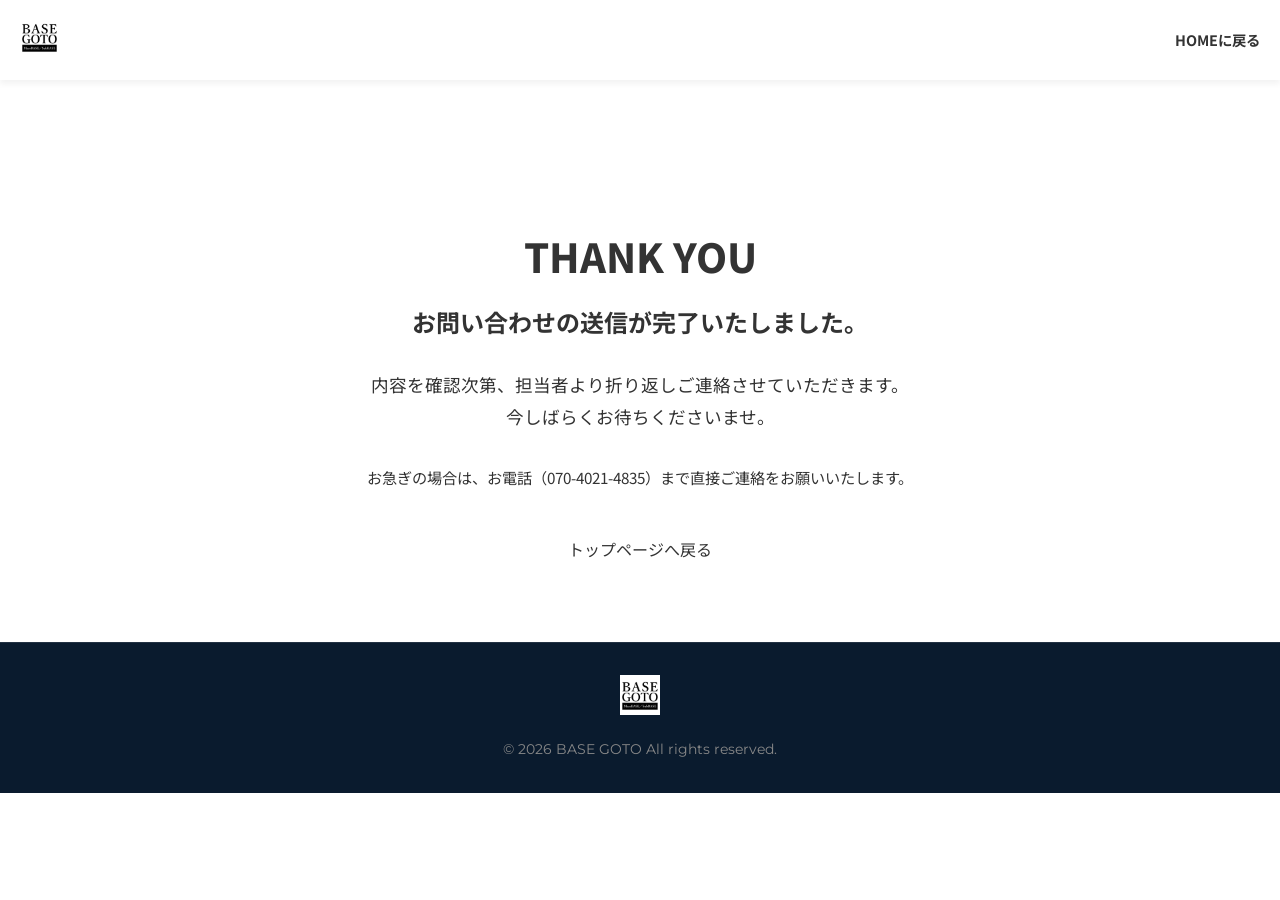
<file: thank-you.html>
<!DOCTYPE html>
<html lang="ja">
<head>
    <meta charset="UTF-8">
    <meta name="viewport" content="width=device-width, initial-scale=1.0">
    <title>送信完了 | MassBASE SubBASE</title>
    <link href="https://fonts.googleapis.com/css2?family=Montserrat:wght@400;700;800;900&family=Noto+Sans+JP:wght@400;500;700;800;900&display=swap" rel="stylesheet">
    <link rel="stylesheet" href="style.css">

    <!-- Google tag (gtag.js) -->
    <script async src="https://www.googletagmanager.com/gtag/js?id=G-VSZWEX00SH"></script>
    <script>
      window.dataLayer = window.dataLayer || [];
      function gtag(){dataLayer.push(arguments);}
      gtag('js', new Date());
      gtag('config', 'G-VSZWEX00SH');
    </script>
</head>
<body>
    <header id="site-header" class="site-header scrolled">
        <div class="header-container">
            <div class="logo">
                <a href="/"><img src="assets/images/basegoto_logo.webp" alt="BASE GOTO"></a>
            </div>
            <nav class="main-nav">
                <ul>
                    <li><a href="/">HOMEに戻る</a></li>
                </ul>
            </nav>
        </div>
    </header>

    <main style="padding-top: 150px; min-height: 70vh; display: flex; align-items: center; justify-content: center; text-align: center;">
        <div class="section-container">
            <h1 style="font-size: 2.5rem; margin-bottom: 1.5rem; font-weight: 800;">THANK YOU</h1>
            <h2 style="font-size: 1.5rem; margin-bottom: 2rem;">お問い合わせの送信が完了いたしました。</h2>
            <p style="margin-bottom: 2rem; color: var(--color-light); font-size: 1.1rem; line-height: 1.8;">
                内容を確認次第、担当者より折り返しご連絡させていただきます。<br>
                今しばらくお待ちくださいませ。
            </p>
            <p style="margin-bottom: 3rem; color: var(--color-light); font-size: 0.95rem;">
                お急ぎの場合は、お電話（070-4021-4835）まで直接ご連絡をお願いいたします。
            </p>
            <a href="/" class="btn-solid-dark">トップページへ戻る</a>
        </div>
    </main>

    <footer class="site-footer" style="margin-top: 0;">
        <div class="footer-bottom">
            <img src="assets/images/basegoto_logo.webp" alt="BASE GOTO" class="footer-logo">
            <p>&copy; 2026 BASE GOTO All rights reserved.</p>
        </div>
    </footer>
</body>
</html>
</file>
<file: style.css>
/* Global Styles & Variables */


:root {


    --primary-color: #0F3B68;


    --accent-color: #0F3B68;


    --text-color: #333333;


    --text-light: #666666;


    --bg-light: #F4F7FB;


    --border-color: #E2E8F0;


    --white: #FFFFFF;


    


    --color-mass: #5D9CEC;


    --color-sub: #F6BB42;


    


    --font-main: 'Noto Sans JP', sans-serif;


    --font-en: 'Montserrat', sans-serif;


    


    --radius-sm: 6px;


    --radius-md: 12px;


    --radius-lg: 16px;


    


    --shadow-sm: 0 4px 6px rgba(0,0,0,0.05);


    --shadow-md: 0 10px 20px rgba(0,0,0,0.08);


}





* { margin: 0; padding: 0; box-sizing: border-box; }


body { font-family: var(--font-main); color: var(--text-color); line-height: 1.6; background-color: var(--white); -webkit-font-smoothing: antialiased; }


a { text-decoration: none; color: inherit; transition: all 0.3s ease; }


ul { list-style: none; }


h1, h2, h3, h4, h5, h6 { font-weight: 700; line-height: 1.3; }





/* Helpers */


.text-black { color: #000 !important; }


.text-white { color: #fff !important; }


.text-red { color: #E74C3C !important; }


.text-green { color: #2ECC71 !important; }


.font-bold { font-weight: 700 !important; }


.text-sm { font-size: 0.9rem; }


.bg-light { background-color: var(--bg-light); }


.center { text-align: center; }





.color-mass { color: var(--color-mass) !important; }


.color-sub { color: var(--color-sub) !important; }


.bg-mass { background-color: var(--color-mass) !important; color: #fff !important; }


.bg-sub { background-color: var(--color-sub) !important; color: #fff !important; }


.bg-mass-light { background-color: #EBF2FA !important; color: var(--color-mass) !important; }


.bg-sub-light { background-color: #FDF7E8 !important; color: var(--color-sub) !important; }


.bg-gray { background-color: #EEEEEE !important; color: #555 !important; }


.bg-mass-dark { background-color: #4A89DC !important; color: #fff !important; }


.bg-sub-dark { background-color: #F6A542 !important; color: #fff !important; }





/* Sections */


.section-container { max-width: 1200px; margin: 0 auto; padding: 80px 20px; }


.section-sub-title { font-family: var(--font-en); font-weight: 700; color: var(--primary-color); font-size: 0.9rem; letter-spacing: 0.1em; display: block; margin-bottom: 8px; }


.section-title { font-size: 2.2rem; font-weight: 900; color: var(--primary-color); margin-bottom: 16px; }


.section-desc { color: var(--text-light); max-width: 600px; margin: 0 auto; }





/* Buttons */


.btn-primary { display: inline-block; background-color: var(--primary-color); color: var(--white); font-weight: 700; padding: 14px 32px; border-radius: 30px; text-align: center; border: none; cursor: pointer; box-shadow: var(--shadow-sm); }


.btn-primary:hover { opacity: 0.9; transform: translateY(-2px); box-shadow: var(--shadow-md); color: var(--white); }


.btn-outline-dark { display: inline-block; border: 2px solid var(--primary-color); color: var(--primary-color); font-weight: 700; padding: 12px 32px; border-radius: 30px; text-align: center; }


.btn-outline-dark:hover { background-color: var(--primary-color); color: var(--white); }


.btn-outline-white { display: inline-block; border: 2px solid var(--white); color: var(--white); font-weight: 700; padding: 12px 24px; border-radius: 30px; }


.btn-outline-white:hover { background-color: var(--white); color: var(--primary-color); }


.btn-white-solid { display: inline-flex; align-items: center; gap: 8px; background: var(--white); color: var(--primary-color); font-weight: 700; padding: 16px 32px; border-radius: 30px; }


.btn-white-solid:hover { background: #f0f0f0; }





.full-width { width: 100%; }


.mt-1 { margin-top: 1rem; }





/* Header */


.site-header { position: fixed; top: 0; left: 0; width: 100%; background: #fff; box-shadow: var(--shadow-sm); z-index: 1000; height: 80px; }


.header-container { max-width: 1400px; margin: 0 auto; padding: 0 20px; height: 100%; display: flex; align-items: center; justify-content: space-between; }


.logo { display: flex; align-items: center; gap: 12px; }


.logo img { height: 40px; }


.logo-text { font-size: 0.75rem; color: var(--primary-color); line-height: 1.2; }


.main-nav ul { display: flex; gap: 20px; }


.main-nav a { font-weight: 700; font-size: 0.9rem; color: var(--text-color); }


.main-nav a:hover { color: var(--primary-color); }


.header-cta { display: flex; align-items: center; gap: 16px; }


.phone-link { display: flex; align-items: center; gap: 8px; font-weight: 700; color: var(--primary-color); font-size: 1.1rem; }





/* Hero */


.hero-section { position: relative; height: 100vh; min-height: 750px; display: flex; align-items: center; justify-content: center; padding-top: 80px; color: var(--white); }


.hero-bg { position: absolute; top: 0; left: 0; width: 100%; height: 100%; background-size: cover; background-position: center; z-index: 1; }


.hero-overlay { position: absolute; top: 0; left: 0; width: 100%; height: 100%; background: linear-gradient(rgba(15, 59, 104, 0.8), rgba(15, 59, 104, 0.8)); z-index: 2; }


.hero-content { position: relative; z-index: 3; text-align: center; width: 100%; max-width: 1000px; padding: 0 20px; }


.hero-tag { display: inline-block; background: rgba(255,255,255,0.15); border: 1px solid rgba(255,255,255,0.3); padding: 8px 24px; border-radius: 30px; font-size: 0.9rem; font-weight: 700; margin-bottom: 24px; }


.hero-tag span { color: #F6BB42; }


.hero-content h1 { font-size: 3.5rem; margin-bottom: 24px; text-shadow: 0 2px 10px rgba(0,0,0,0.3); }


.hero-subtitle { font-size: 1.15rem; margin-bottom: 40px; text-shadow: 0 2px 4px rgba(0,0,0,0.5); }





.hero-cards { display: flex; gap: 20px; justify-content: center; }


.hero-card { display: flex; align-items: center; background: var(--white); padding: 12px; border-radius: var(--radius-lg); text-align: left; width: 420px; color: var(--text-color); position: relative; overflow: hidden; box-shadow: var(--shadow-lg); transition: transform 0.3s; }


.hero-card:hover { transform: translateY(-5px); }


.hc-img { width: 100px; height: 100px; border-radius: var(--radius-md); background-size: cover; background-position: center; position: relative; flex-shrink: 0; }


.hc-img-label { position: absolute; bottom: 0; left: 0; width: 100%; background: rgba(0,0,0,0.6); color: #fff; font-size: 0.7rem; text-align: center; padding: 2px 0; border-bottom-left-radius: var(--radius-md); border-bottom-right-radius: var(--radius-md); }


.hc-info { padding: 0 16px; flex: 1; }


.hc-head { display: flex; align-items: center; gap: 8px; margin-bottom: 4px; }


.hc-title { font-size: 1.4rem; font-weight: 900; font-family: var(--font-en); }


.hc-badge { font-size: 0.7rem; padding: 2px 8px; border-radius: 12px; font-weight: 700; }


.hc-price { font-size: 1.2rem; font-weight: 900; margin-bottom: 4px; }


.hc-price span { font-size: 0.75rem; color: #888; font-weight: 400; }


.hc-desc { font-size: 0.8rem; color: #555; }


.hc-arrow { position: absolute; right: 16px; color: #ccc; }





/* ALL INCLUDED */


.features-grid-5 { display: grid; grid-template-columns: repeat(5, 1fr); gap: 16px; margin-top: 40px; }


.feature-card-clean { background: var(--white); border-radius: var(--radius-md); padding: 32px 16px; text-align: center; box-shadow: var(--shadow-sm); border: 1px solid var(--border-color); }


.feature-card-clean i { width: 40px; height: 40px; color: var(--color-mass); margin-bottom: 16px; }


.feature-card-clean h4 { font-size: 1.05rem; margin-bottom: 8px; color: var(--primary-color); }


.feature-card-clean p { font-size: 0.8rem; color: var(--text-light); }





/* Properties */


.properties-wrapper { display: flex; flex-direction: column; gap: 40px; margin-top: 40px; }


.property-large-card { display: flex; background: var(--white); border-radius: var(--radius-lg); overflow: hidden; box-shadow: var(--shadow-md); }


.plc-gallery { flex: 1; display: flex; flex-direction: column; position: relative; }


.plc-main-img { width: 100%; height: 350px; object-fit: cover; }


.plc-tag-overlay { position: absolute; top: 20px; left: 20px; background: rgba(255,255,255,0.9); padding: 8px 16px; border-radius: 20px; }


.plc-badge { position: absolute; top: 20px; right: 20px; padding: 8px 16px; border-radius: 20px; font-weight: 700; font-size: 0.9rem; }


.plc-thumbnails { display: flex; height: 100px; background: #000; }


.thumb-wrap { width: 25%; position: relative; cursor: pointer; }


.thumb-wrap img { width: 100%; height: 100%; object-fit: cover; opacity: 0.6; transition: opacity 0.3s; }


.thumb-wrap:hover img { opacity: 1; }


.thumb-wrap span { position: absolute; bottom: 8px; left: 0; width: 100%; text-align: center; color: #fff; font-size: 0.75rem; font-weight: 700; text-shadow: 0 1px 2px rgba(0,0,0,0.8); }





.plc-details { flex: 1.2; padding: 40px; display: flex; flex-direction: column; }


.plc-badges { display: flex; gap: 8px; margin-bottom: 12px; }


.plc-tag { font-size: 0.8rem; font-weight: 700; padding: 4px 12px; border-radius: 20px; }


.plc-head-flex { display: flex; align-items: center; justify-content: space-between; margin-bottom: 12px; }


.plc-head-flex h3 { font-size: 2.2rem; font-family: var(--font-en); }


.plc-head-flex h3 span { font-size: 1rem; color: var(--text-light); font-family: var(--font-main); }


.plc-logo { height: 24px; }


.plc-address { font-size: 0.85rem; color: var(--text-light); margin-bottom: 16px; }


.plc-desc { margin-bottom: 24px; font-size: 0.95rem; }





.plc-features-grid { display: grid; grid-template-columns: 1fr 1fr; gap: 16px; margin-bottom: 24px; }


.pf-item { display: flex; align-items: center; gap: 12px; background: var(--bg-light); padding: 12px; border-radius: var(--radius-sm); border-left: 4px solid var(--color-mass); }


.border-sub { border-left-color: var(--color-sub); }


.pf-item i { width: 24px; height: 24px; }


.pf-item strong { font-size: 0.9rem; color: var(--text-color); display: block; }


.pf-item span { font-size: 0.75rem; color: var(--text-light); }





.plc-price-area { margin-top: auto; margin-bottom: 24px; display: flex; align-items: center; justify-content: space-between; border-top: 1px solid var(--border-color); padding-top: 24px; }


.price-breakdown { font-size: 0.8rem; color: var(--text-light); line-height: 1.5; }


.price-box { font-size: 2.5rem; font-weight: 900; font-family: var(--font-en); }


.price-box span { font-size: 0.9rem; font-weight: 400; color: var(--text-light); }





.plc-actions { display: flex; gap: 16px; }


.flex-btn { flex: 1; display: flex; justify-content: center; align-items: center; gap: 8px; }





/* Spec Table */


.table-responsive { overflow-x: auto; margin-top: 40px; }


.spec-table { width: 100%; border-collapse: collapse; background: var(--white); box-shadow: var(--shadow-sm); border-radius: var(--radius-lg); overflow: hidden; border: 1px solid var(--border-color); }


.spec-table th, .spec-table td { padding: 16px 20px; text-align: left; border-bottom: 1px solid var(--border-color); }


.spec-table th { font-family: var(--font-en); font-weight: 700; font-size: 1.2rem; }


.row-label { font-weight: 700; background: var(--bg-light); width: 22%; }


.price-lg { font-size: 1.8rem; font-weight: 900; font-family: var(--font-en); }


.price-lg .tax { font-size: 0.8rem; font-weight: 400; color: var(--text-light); }





/* Simulator */


.simulator-section { background: var(--primary-color); padding: 80px 0; }


.simulator-card { background: var(--white); border-radius: var(--radius-lg); padding: 40px; display: flex; gap: 40px; max-width: 900px; margin: 40px auto 0; box-shadow: var(--shadow-lg); }


.sim-form { flex: 2; }


.sim-group { margin-bottom: 24px; }


.sim-group label { display: block; font-weight: 700; margin-bottom: 12px; color: var(--primary-color); }


.radio-group { display: flex; gap: 16px; }


.radio-btn { flex: 1; position: relative; }


.radio-btn input { display: none; }


.radio-btn span { display: block; text-align: center; padding: 16px; border: 2px solid var(--border-color); border-radius: var(--radius-sm); font-weight: 700; cursor: pointer; transition: all 0.2s; }


.radio-btn input:checked + span { border-color: var(--primary-color); background: rgba(15, 59, 104, 0.05); color: var(--primary-color); }


.slider { -webkit-appearance: none; width: 100%; height: 8px; border-radius: 4px; background: #ddd; outline: none; margin: 12px 0; }


.slider::-webkit-slider-thumb { -webkit-appearance: none; appearance: none; width: 24px; height: 24px; border-radius: 50%; background: var(--color-mass); cursor: pointer; }


.sim-note { font-size: 0.8rem; color: var(--text-light); }


.sim-result { flex: 1; background: linear-gradient(135deg, #182B49, #0F3B68); border-radius: var(--radius-md); padding: 32px; color: var(--white); display: flex; flex-direction: column; justify-content: center; }


.result-label { font-size: 1rem; opacity: 0.9; }


.result-price { font-size: 2.5rem; font-weight: 900; font-family: var(--font-en); margin-bottom: 24px; }





/* Flow */


.flow-steps { display: grid; grid-template-columns: repeat(4, 1fr); gap: 24px; margin-top: 40px; }


.step-card { background: var(--white); border: 1px solid var(--border-color); border-radius: var(--radius-md); padding: 40px 24px 32px; text-align: center; position: relative; box-shadow: var(--shadow-sm); }


.step-num { position: absolute; top: -15px; left: 50%; transform: translateX(-50%); background: var(--color-mass); color: var(--white); font-family: var(--font-en); font-weight: 900; font-size: 1.2rem; width: 50px; height: 50px; display: flex; align-items: center; justify-content: center; border-radius: 50%; border: 4px solid var(--white); box-shadow: var(--shadow-sm); }


.step-card i { width: 40px; height: 40px; color: var(--primary-color); margin-bottom: 16px; }


.step-card h4 { color: var(--primary-color); margin-bottom: 12px; }


.step-card p { font-size: 0.9rem; color: var(--text-light); }





/* Banner */


.corporate-banner { background: var(--primary-color); color: var(--white); }


.banner-content { display: flex; align-items: center; justify-content: space-between; padding: 60px 20px; }


.badge-org { display: inline-block; background: #F37021; color: #fff; font-size: 0.8rem; font-weight: 700; padding: 4px 12px; border-radius: 20px; margin-bottom: 12px; }


.banner-text h2 { font-size: 1.5rem; margin-bottom: 12px; }


.banner-text p { font-size: 0.95rem; opacity: 0.85; }





/* FAQ */


.faq-wrapper { max-width: 900px; margin: 40px auto 0; }


.faq-tabs { display: flex; gap: 12px; margin-bottom: 32px; justify-content: center; flex-wrap: wrap; }


.faq-tab { background: var(--white); border: 2px solid var(--primary-color); color: var(--primary-color); padding: 12px 24px; border-radius: 30px; font-weight: 700; cursor: pointer; transition: all 0.3s; font-size: 0.95rem; }


.faq-tab.active, .faq-tab:hover { background: var(--primary-color); color: var(--white); }


.faq-item { background: var(--white); border-radius: var(--radius-md); margin-bottom: 16px; box-shadow: var(--shadow-sm); overflow: hidden; border: 1px solid var(--border-color); }


.faq-question { padding: 24px; font-weight: 700; color: var(--primary-color); cursor: pointer; display: flex; justify-content: space-between; align-items: center; }


.faq-question i { color: var(--color-mass); transition: transform 0.3s; }


.faq-item.active .faq-question i { transform: rotate(45deg); }


.faq-answer { padding: 0 24px; max-height: 0; transition: max-height 0.3s ease-out; background: #F9FAFC; }


.faq-item.active .faq-answer { max-height: 500px; padding-bottom: 24px; border-top: 1px solid var(--border-color); }





/* Contact */


.contact-section { background: #EAF0F6; }


.form-wrapper { max-width: 800px; margin: 40px auto 0; background: var(--white); padding: 60px; border-radius: var(--radius-lg); box-shadow: var(--shadow-md); }


.contact-phone-banner { display: flex; align-items: center; justify-content: center; gap: 24px; background: var(--primary-color); color: var(--white); padding: 32px; border-radius: var(--radius-md); margin-bottom: 40px; }


.cp-icon i { width: 48px; height: 48px; color: #66B2FF; }


.phone-label { display: block; font-size: 0.9rem; opacity: 0.9; margin-bottom: 4px; }


.phone-number { font-family: var(--font-en); font-size: 2.5rem; font-weight: 900; }


.form-row { display: flex; gap: 24px; }


.form-group { margin-bottom: 24px; width: 100%; }


.form-group.half { width: 50%; }


.form-group label { display: block; font-weight: 700; margin-bottom: 8px; color: var(--primary-color); font-size: 0.95rem; }


.req { background: #E74C3C; color: var(--white); font-size: 0.7rem; padding: 2px 8px; border-radius: 4px; margin-left: 8px; vertical-align: middle; }


.form-group input, .form-group select, .form-group textarea { width: 100%; padding: 16px; border: 1px solid var(--border-color); border-radius: var(--radius-sm); font-family: var(--font-main); background: var(--bg-light); font-size: 1rem; }


.form-group input:focus, .form-group select:focus, .form-group textarea:focus { outline: none; border-color: var(--primary-color); background: var(--white); }





/* Footer */


.site-footer { background: #0A1B2E; color: var(--white); }


.footer-bottom { border-top: 1px solid rgba(255,255,255,0.1); text-align: center; padding: 32px 20px; }


.footer-logo { height: 40px; margin-bottom: 16px; }


.footer-bottom p { font-family: var(--font-en); font-size: 0.9rem; color: #888; }





/* Animations */


.fade-in-up { opacity: 0; transform: translateY(20px); animation: fadeInUp 0.8s ease forwards; }


.delay-1 { animation-delay: 0.2s; }


.delay-2 { animation-delay: 0.4s; }


.delay-3 { animation-delay: 0.6s; }


@keyframes fadeInUp { to { opacity: 1; transform: translateY(0); } }





/* Responsive */


@media (max-width: 992px) {


    .features-grid-5 { grid-template-columns: repeat(3, 1fr); }


    .property-large-card { flex-direction: column; }


    .plc-gallery, .plc-details { width: 100%; }


    .flow-steps { grid-template-columns: repeat(2, 1fr); }


    .simulator-card { flex-direction: column; }


    .banner-content { flex-direction: column; text-align: center; gap: 24px; }


}


@media (max-width: 768px) {


    .hero-content h1 { font-size: 2.2rem; }


    .hero-cards { flex-direction: column; }


    .hero-card { width: 100%; }


    .features-grid-5 { grid-template-columns: repeat(2, 1fr); }


    .main-nav { display: none; }


    .header-cta .phone-link { display: none; }


    .flow-steps { grid-template-columns: 1fr; }


    .form-row { flex-direction: column; gap: 0; }


    .form-group.half { width: 100%; }


    .form-wrapper { padding: 32px 20px; }


    .spec-table th, .spec-table td { padding: 12px; font-size: 0.85rem; }


    .price-lg { font-size: 1.2rem; }


}


/* CSS Appendix for V4 Additions */


.faq-top-badge {


    background: #E67E22;


    color: #fff;


    padding: 2px 8px;


    border-radius: 12px;


    font-size: 0.75rem;


    font-weight: 900;


    margin-right: 8px;


    font-family: var(--font-en);


}


.rotate-180 {


    transform: rotate(180deg);


}


.faq-tab {


    background: #fff;


    border: 1px solid #E2E8F0;


    color: #4A5568;


    transition: all 0.2s;


}


.faq-tab:hover {


    background: #F7FAFC;


    border-color: #CBD5E0;


}


.faq-tab.active {


    background: #0F3B68;


    color: #fff;


    border-color: #0F3B68;


}


.sim-marks span:hover {


    background: #CBD5E0 !important;


}


.sim-prop-label input:checked + span {


    border-color: #0F3B68 !important;


    background: #F0F4F8 !important;


}





/* V5 Fixes */


.property-large-card {


    align-items: stretch !important;


}


.plc-gallery {


    display: flex;


    flex-direction: column;


}


.plc-main-img {


    flex-grow: 1;


    object-fit: cover;


    min-height: 300px;


}


.main-nav ul li a, .header-cta a, .corporate-banner a {


    white-space: nowrap !important;


}


.corporate-banner .section-container {


    gap: 20px;


}





/* V6 Fixes */


/* Prevent awkward line breaks globally */


body {


    overflow-wrap: break-word;


}


/* Ensure buttons do not break */


.btn-primary, .btn-outline-dark, .btn-outline-white {


    white-space: nowrap !important;


}


/* Property Gallery adjustments for object-fit: contain */


.plc-gallery {


    background: #1A202C; /* Dark background so pillarboxes look like a pro gallery */


    position: relative;


    border-radius: 12px 0 0 12px;


    overflow: hidden;


}


@media (max-width: 900px) {


    .plc-gallery {


        border-radius: 12px 12px 0 0;


    }


}


.plc-main-img {


    object-fit: contain !important;


    background: #1A202C; /* Ensure sides have dark bg */


    max-height: 480px; /* Limit height so it doesn't get ridiculously tall */


}


.plc-thumbnails {


    background: rgba(0,0,0,0.4);


    padding-top: 8px;


    padding-bottom: 8px;


}





/* FAQ Table Styling */


.faq-table {


    width: 100%;


    border-collapse: collapse;


    margin: 16px 0;


    font-size: 0.9rem;


}


.faq-table th, .faq-table td {


    border: 1px solid #E2E8F0;


    padding: 12px;


    text-align: left;


}


.faq-table th {


    background: #F7FAFC;


    color: #4A5568;


    font-weight: 700;


}


.faq-table tr:nth-child(even) {


    background: #FAFCFF;


}


.price-area {


    white-space: normal; /* Override if inherited */


}


.price-box {


    display: inline-block;


}





/* Flow steps text wrap fix (override body keep-all) */


.step-card {


    word-break: normal;


    overflow-wrap: break-word;


}


.step-card p, .step-card div {


    word-break: normal;


    overflow-wrap: break-word;


}


.faq-answer {


    word-break: normal;


    overflow-wrap: break-word;


}





/* V8 Responsive Grid Fixes */


.access-grid {


    display: grid;


    grid-template-columns: repeat(4, 1fr);


    gap: 16px;


    margin-top: 40px;


}


.footer-grid {


    padding: 0 0 40px 0;


    display: grid;


    grid-template-columns: repeat(4, 1fr);


    gap: 40px;


    border-bottom: 1px solid rgba(255,255,255,0.1);


}





@media (max-width: 992px) {


    .access-grid {


        grid-template-columns: repeat(2, 1fr);


    }


    .footer-grid {


        grid-template-columns: repeat(2, 1fr);


    }


}





@media (max-width: 768px) {


    .access-grid {


        grid-template-columns: 1fr;


    }


    .footer-grid {


        grid-template-columns: 1fr;


    }


}



html, body { overflow-x: hidden; width: 100%; }



/* V10 Layout Fixes for Mobile */

.support-banner {

    display: flex;

    justify-content: space-between;

    align-items: center;

}

.spec-table {

    min-width: 600px; /* Forces horizontal scroll on mobile instead of squishing */

}

.thumb-wrap span {

    word-break: keep-all; /* Don't wrap short thumbnail text */

}



@media (max-width: 768px) {

    /* Support banner stacks */

    .support-banner {

        flex-direction: column;

        align-items: flex-start;

        gap: 20px;

        padding: 24px 20px !important;

    }

    .support-banner h2 {

        font-size: 1.1rem !important;

    }

    

    /* Property buttons stack */

    .property-action-btns {

        flex-direction: column;

        gap: 12px !important;

    }

    

    /* Header WEB button spacing */

    .header-cta .btn-primary {

        padding: 8px 16px;

        font-size: 0.85rem;

    }

    .logo-text {

        font-size: 0.6rem;

    }

    

    /* Thumbnail text size */

    .thumb-wrap span {

        font-size: 0.6rem;

        bottom: 4px;

    }

    

    /* Simulator text tweaks */

    .sim-marks span {

        padding: 4px 8px !important;

        font-size: 0.75rem !important;

    }

}


@media (max-width: 768px) { .plc-actions { flex-direction: column; } .plc-actions a { margin-bottom: 8px; } }



@media (max-width: 768px) {
    .plc-actions {
        flex-direction: column !important;
    }
    .plc-actions a.flex-btn {
        width: 100% !important;
        justify-content: center !important;
        margin-bottom: 8px;
    }
}

/* FINAL MOBILE FIXES */
@media (max-width: 768px) {
    /* Support Banner */
    .support-banner {
        flex-direction: column !important;
        align-items: flex-start !important;
        gap: 20px !important;
        padding: 24px 20px !important;
    }
    .support-banner .banner-text {
        padding-right: 0 !important;
    }
    
    /* Simulator Box */
    .simulator-card {
        padding: 20px !important;
    }
    .sim-right {
        padding: 24px !important;
        max-width: 100% !important; /* Allow it to fill the card */
    }
    .sim-right > div {
        max-width: 100% !important; /* The 320px inner div should shrink */
    }
    .price-lg {
        font-size: 2.2rem !important; /* Scale down ¥69,990 text so it fits */
    }

    /* Property Buttons */
    .plc-actions {
        flex-direction: column !important;
    }
    .plc-actions a.flex-btn {
        width: 100% !important;
        justify-content: center !important;
        margin-bottom: 8px;
    }
}
</file>
